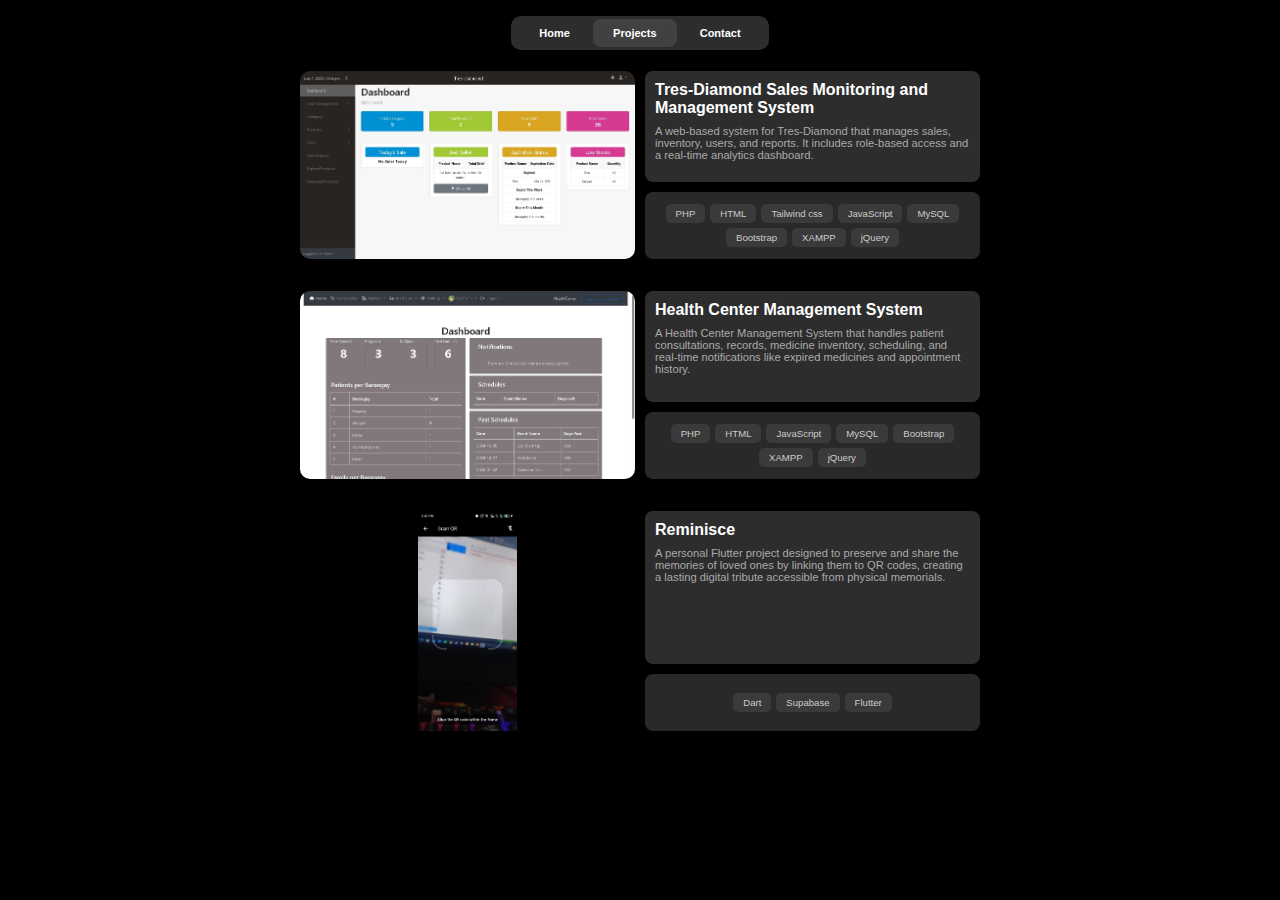
<file: projects.html>
<!DOCTYPE html>
<html lang="en">
<head>
    <meta charset="UTF-8">
    <meta name="viewport" content="width=device-width, initial-scale=1.0">
    <title>Cliff's Portfolio</title>
    <link rel="stylesheet" href="styles.css">
</head>
<body>



  <nav>
    <div class="navbar">
      <a href="index.html" >Home</a>
      <a href="#" class="active">Projects</a>
      <a href="contact.html">Contact</a>
      </div>
  </nav>


<div class="project-container">
  <div class="project-info-container">
    <img
      src="./assets/project1.jpg"
      alt="Project picture"
      class="project-picture"
    />
    <div class="project-text-container">
        <div class="project-info">
           <div class="project-info-text">Tres-Diamond Sales Monitoring and Management System</div>
            <div class="project-info-text1">A web-based system for Tres-Diamond that manages 
              sales, inventory, users, and reports. It includes role-based access and a real-time analytics dashboard.</div>
        </div>
      <div class="project-link">
        <span class="tech-badge">PHP</span>
        <span class="tech-badge">HTML</span>
        <span class="tech-badge">Tailwind css</span>
        <span class="tech-badge">JavaScript</span>
        <span class="tech-badge">MySQL</span>
        <span class="tech-badge">Bootstrap</span>
        <span class="tech-badge">XAMPP</span>
        <span class="tech-badge">jQuery</span>
        </div>
    </div>
  </div>
  
   <div class="project-info-container">
    <img
      src="./assets/project2.jpg"
      alt="Project picture"
      class="project-picture"
    />
    <div class="project-text-container">
      <div class="project-info">
         <div class="project-info-text">Health Center Management System</div>
         <div class="project-info-text1">A Health Center Management System that handles patient 
          consultations, records, medicine inventory, scheduling, and real-time notifications like expired medicines and appointment history.</div>
      </div>
      <div class="project-link">
        <span class="tech-badge">PHP</span>
        <span class="tech-badge">HTML</span>
        <span class="tech-badge">JavaScript</span>
        <span class="tech-badge">MySQL</span>
        <span class="tech-badge">Bootstrap</span>
        <span class="tech-badge">XAMPP</span>
        <span class="tech-badge">jQuery</span>
        </div>
    </div>
  </div>

  <div class="project-info-container">
    <img
      src="./assets/project3.jpg"
      alt="Project picture"
      class="project-picture"
    />
    <div class="project-text-container">
      <div class="project-info">
        <div class="project-info-text">Reminisce</div>
        <div class="project-info-text1">A personal Flutter project designed to preserve 
          and share the memories of loved ones by linking them to QR codes, creating a lasting digital tribute accessible from physical memorials. </div>
      </div>
    <div class="project-link">
        <span class="tech-badge">Dart</span>
        <span class="tech-badge">Supabase</span>
        <span class="tech-badge">Flutter</span>
        </div>
    </div>
</div>

<div id="imageModal" class="modal">
  <span class="close">&times;</span>
  <img class="modal-content" id="modalImg" />
  <div id="caption"></div>
</div>



<script>
 
  const modal = document.getElementById("imageModal");
  const modalImg = document.getElementById("modalImg");
  const captionText = document.getElementById("caption");
  const closeBtn = document.querySelector(".close");

  document.querySelectorAll('.project-picture').forEach(img => {
    img.addEventListener('click', () => {
      modal.style.display = "block";
      modalImg.src = img.src;
      captionText.textContent = img.alt || "";
    });
  });

 
  closeBtn.onclick = function() {
    modal.style.display = "none";
  }

  
  modal.onclick = function(event) {
    if (event.target === modal) {
      modal.style.display = "none";
    }
  }
</script>


</body>
</html>
</file>
<file: styles.css>
* {
        margin: 0;
        padding: 0;
        box-sizing: border-box;
        font-family: 'Inter', sans-serif;
        background-color: black;
        
        
    }


  @keyframes appear {
  from {
    opacity: 0;
    transform: scale(0.9);
  }
  to {
    opacity: 1;
    transform: scale(1);
  }
}

   @keyframes slideInLeft {
  from {
    opacity: 0;
    transform: translateX(-30px); /* starts 30px left */
  }
  to {
    opacity: 1;
    transform: translateX(0);
  }
}

  @keyframes slideInRight {
    from {
      opacity: 0;
      transform: translateX(30px);
    }
  to {
    opacity: 1;
    transform: translateX(0);
  }
}


  @keyframes slideInTop {
    from {
      opacity: 0;
      transform: translateY(-30px);

    }
  to {
    opacity: 1;
    transform: translateY(0);
  }
}

@keyframes slideInBottom {
  from {
    opacity: 0;
      transform: translateY(30px);

  }
  to {
    opacity: 1;
    transform: translateY(0);
  }
}
    

   body {
    
    display: flex;
    align-items: flex-start;
    justify-content: center;
    min-height: 80vh;
    padding: 2rem;
    overflow-y: auto;
    color: white;
}


html, body {
  height: 100%;
  margin: 0;
  padding: 0;
  overflow-y: scroll;
  scrollbar-width: none; 
  -ms-overflow-style: none; 
}


body::-webkit-scrollbar {
  width: 0;
  height: 0;
  background: transparent; 
}
 .grid {
    display: grid;
    grid-template-columns: 3fr 2.4fr 3fr;
    grid-template-rows:
        125px
        60px
        60px
        auto;
    grid-template-areas:
        "grid1 grid1 grid2"
        "grid3 grid4 grid2"
        "grid5 grid4 grid6"
        "grid5 grid7 grid7";
    width: 650px;
    gap: 10px;
    margin-top: 70px;
}

    .grid > div {
        background-color: #2d2d2e;
        border: 1px solid black;
        align-items: center;
        justify-content: center;
        border-radius: 10px ;
        padding: 1rem;


    }
   .grid1 {
    grid-column: 1 / 3;
    background-color: red;
    animation: slideInTop 0.6s ease-out forwards; 
}
    .grid2 {
        grid-column: 3 / 3;
        grid-row: 3 / 1;
        background-color: none !important;
        padding: 0 !important;
        display: flex !important;
        overflow: hidden !important;
        justify-content: center !important;
        align-items: center !important;
        border: none !important;
        animation: slideInRight 0.6s ease-out forwards; 
    }
    .grid3 {
        grid-row: 2 / 3;
        display: flex;
        align-items: center; /* Align content to the top */
        justify-content: center; /* Optional: align to left */
        height: 90%;
        background-color: rgb(27, 63, 63) !important;
        animation: appear 0.6s ease-out ;
    }

    .grid-info, .info {
        font-size: 1rem;
        color: white;
        text-align: center;
        justify-content: center;
        background-color: transparent;
        font-weight: 500;
    }

   

            .grid5 {
        text-align: center;
        padding: 0.5rem;
        color: #9b9a9a;
        background-color: transparent;
        animation: slideInLeft 0.6s ease-out forwards;  
        }

        .tech-group {
        background-color: transparent;
        }

        .tech-group h3 {
        margin-top: 0.1rem;
        font-size: 9px;
        color: rgb(221, 216, 168); 
        text-transform: uppercase; 
        letter-spacing: 4px;      
        background-color: transparent;
        }

        .tech-icons {
        display: grid;
        flex-wrap: wrap;
        justify-content: center;
        grid-template-columns: repeat(4, 1fr);    
        gap: 0.5rem;
        margin-top: 0.5rem;
        background-color: transparent;
        }

        .tech-item {
        display: flex;
        flex-direction: column;
        align-items: center;
        font-size: 10px; 
        color: rgb(173, 156, 156);
        background-color: transparent !important;
        }

        .tech-item img {
        height: 1rem;
        width: 1rem;
        object-fit: contain;
        margin-bottom: 0.25rem;
        }

        .tech-item span {
            background-color: transparent;
        }

       .grid4 {
    grid-column: 2 / 3; /* changed from 2/2 to 2/3 to span 1 column */
    grid-row: 2 / 4;
    overflow: hidden;
    display: flex;
    flex-direction: column;
    justify-content: center;
    align-items: center;
    gap: 0.5rem; /* space between picture and name */
}

    .profile-pic {
        display: flex;
        justify-content: center;
        align-items: center;
        height: 6rem;
        width: 4rem;
        border-radius: 50%;
        overflow: hidden; 
        background-color: #f0f0f0;
        transition: transform 0.3s ease;
        transform-origin: center center; /* grow from top */
    }
    
    .profile-pic img {
        width: 100%;
        height: 100%;
        object-fit: cover;
        object-position: center top; 
    }
    .profile-pic:hover {
    overflow: visible;
    position: relative;
    z-index: 10;
    transform: scale(3.5) translateY(18%);
}

    .prof-name {
    margin-top: 1rem; /* space between image and name */
    font-size: 1.2rem;
    text-align: center;
    background: none;
    color: rgb(28, 119, 119);
    font-size: 20px;
    font-weight: bold;
    margin-top: 5px;
}


    .grid5 {
        grid-column: 1 / 1;
        grid-row: 3 / 5;
        background-color: red;
        margin-top: -10px;
        height: 104%;
    }

    .grid6 {
    display: flex ;
    justify-content: center ; 
    align-items: center ;     
    padding: 10px ;
    text-align: center;
    background-color: rgb(27, 63, 63) !important;
    animation: appear 0.6s ease-out ;
    
}
    .quotes {
    font-size: 16px;
    color: white;
    text-align: center;
    background-color: transparent;
    font-weight: 500;
    font-style: italic;
    }

    .grid7 {
        grid-column: 2 / 4;
        grid-row: 4 / 4;
        background-color: red;
        font-size: 12px;
        font-weight: normal;
        color: #9b9a9a;
        animation: slideInBottom 0.6s ease-out forwards;
    }

   .image1 {
  width: 100%;
  height: 100%;
  object-fit: cover;
  border-radius: 10px; 
}

.grid1 p {
    font-weight: normal;
    background-color: transparent;
    font-size: 12px;
    color: #9b9a9a;
}


.text-1 {
  background-color: transparent;
 font-size: 18px;
}

.text__1 {
  background-color: transparent;
  font-size: 12px;
  color: #9b9a9a;
}

.education {
    font-size: 18px;
    background-color: transparent;
    color: white;
    font-weight: 400;
    letter-spacing: 1px;
}

.education-info {
    background-color: transparent;
}

  .education-info strong
  {
    background-color: transparent;
    color: #c4c1c1;
    font-size: 15px;

  } 

  .education-info {
  margin: 12px 0 !important;
}




/* PROJECT MODAL */

.modal {
  display: none; /* Hidden by default */
  position: fixed;
  z-index: 9999;
  padding-top: 60px;
  left: 0;
  top: 0;
  width: 100%;
  height: 100%;
  overflow: auto;
  background-color: rgba(0,0,0,0.8);
}

.modal-content {
  margin: auto;
  display: block;
  max-width: 90%;
  max-height: 80vh;
  border-radius: 10px;
  box-shadow: 0 0 15px rgba(255,255,255,0.2);
}

/* Caption */
#caption {
  margin: 15px auto 30px;
  text-align: center;
  color: #ccc;
  font-size: 1.1rem;
  max-width: 700px;
}

/* Close button */
.close {
  position: absolute;
  top: 20px;
  right: 35px;
  color: white;
  font-size: 40px;
  font-weight: bold;
  cursor: pointer;
  user-select: none;
}

.close:hover {
  color: #bbb;
}

/* PROJECTS */


.project-picture{
  animation: slideInLeft 0.6s ease-out;
}

.project-text-container {
  animation: slideInRight 0.6s ease-out;
}

.project-container {
  width: 700px;
  height: auto;
  box-sizing: border-box;
  padding: 10px;
  margin-top: 3.8rem;
}

.project-info-container {
  display: grid;
  grid-template-columns: 1fr 1fr;
  gap: 10px;
  align-items: start;
  max-height: 200px;
  margin-bottom: 2rem;
}

.project-picture {
  width: 100%;
  height: 100%;
  max-height: 220px;
  object-fit: contain;
  display: block;
  border-radius: 10px;
  cursor: pointer;
  transition: transform 0.3s ease;
}

.project-picture:hover {
  transform: scale(1.02);
  z-index: 2; 
}

.project-text-container {
  display: flex;
  flex-direction: column;
  height: 100%;
  box-sizing: border-box;
}

.project-info {
  flex: 4;
  padding: 10px;
  background-color: #2d2d2e;
  color: white;
  border-radius: 8px;
  margin-bottom: 10px; 
  box-shadow: 0 2px 8px rgba(0, 0, 0, 0.3);
}

.project-info-text, .project-info-text1 {
  background-color: transparent;
}
.project-info-text{
  font-weight: bold;
}

.project-info-text1 {
  color: #aaa;
  font-size: 0.7rem;
  margin-top: 0.5rem;
}

.project-link {
  display: flex;
  flex-wrap: wrap;      
  gap: 5px;            
  flex: 1;
  padding: 12px;
  background-color: #292929;
  color: #ccc;
  text-align: center;
  border-radius: 8px;
  box-shadow: 0 2px 8px rgba(0, 0, 0, 0.3);
  justify-content: center;
  align-items: center;
}

.tech-badge {
  border-radius: 5px;
  padding: 4px 10px;
  font-size: 0.6rem;
  font-weight: 500;
  background-color: #3a3a3a;
  user-select: none;
  cursor: default;
  transition: background-color 0.2s ease;
}

@media screen and (max-width: 700px) {
   .project-container,
  .grid {
    width: 100%;
    max-width: 400px;      /* ✅ Limit max width */
    padding: 1rem;
  }


  .project-info-container {
    display: flex;
    flex-direction: column; /* ✅ Stack items vertically */
    align-items: center;
    max-height: none;
    margin-bottom: 2rem;
    font-size: smaller;
  }

  .project-picture {
    max-width: 100%;
    max-height: 200px;
    margin-bottom: 1rem;    /* Add spacing below image */
  }

  .project-text-container {
    width: 100%;
    align-items: center;
    font-size: smaller; 
    margin-top: -15px;   /* Optional: center text container */
  }

  .project-info,
  .project-link {
    width: 100%;            /* Take full width */
    text-align: center;     
  }

  .project-link {
    justify-content: center;
    flex-wrap: wrap;
  }
  .tech-badge {
    margin: 2px;   
    font-size: smaller;        /* Add some spacing between badges */
  }
}




/* CONTACT ME */

.contact-container-section {
  display: flex;
  flex-direction: column;
  align-items: center; /* centers content horizontally */
  gap: 2rem;
   padding: 0 1px; 
}
.contact-container-section,
.contact-container,
.contact-container2 {
  box-sizing: border-box;
}

.contact-container{
  width: 100%;
  max-width: 400px;
  display: grid;
  grid-template-columns: repeat(2, 1fr);
  grid-template-rows: repeat(2, 1fr);
  gap: 10px;
  margin-top: 3.5rem;
  padding: 1rem;
  box-sizing: border-box;
}



.contact-item1,
.contact-item2,
.contact-item3 {
  border: 1px solid #2d2d2e;
  border-radius: 10px;
  padding: 1rem;
  width: 100%;
  max-width: 600px;
  background-color: #2d2d2e;
}

.form-group {
  animation: appear 0.6s ease-out;
}

.contact-item1 {
  display: flex;
  position: relative;
  padding: 1rem;
  grid-row: 1 / 3;     
  grid-column: 1 / 2; 
  align-items: center;
  justify-content: center;
  border-radius: 10px;
  animation: slideInLeft 0.6s ease-out forwards;
}

.contact-item1 a {
  position: absolute;
  top: 0;
  left: 0;
  width: 100%;
  height: 100%;
  display: inline-flex;
  align-items: center;
  justify-content: center;
  text-decoration: none;
  background-color: transparent;
}

.contact-icon1 {
  width: 5rem;         
  height: 5rem;
  object-fit: contain;
  background-color: transparent;
}

.contact-item2 {
  display: flex;
  align-items: center;
  justify-content: center;
  grid-row: 1 / 2;
  grid-column: 2 / 3;
   border-radius: 10px;
   animation: slideInRight 0.6s ease-out forwards;
}

.email-link {
  display: flex;
  align-items: center;
  justify-content: center;
  gap: 0.5rem;
  width: 100%;
  height: 100%;
  text-decoration: none;
  color: white;
  background-color: transparent;
}

.contact-icon {
  width: 40px;
  height: 40px;
  object-fit: contain;
  background-color: transparent;

}

.email-text {
  font-size: 0.6rem;
  color: white;
  font-weight: 600;
  background-color: transparent;
}


.contact-item3 {
  justify-content: center;
  align-items: center;
  display: flex;
  grid-row: 2 / 3;
  grid-column: 2 / 3;
  height: 90px;
  animation: slideInRight 0.6s ease-out forwards;
}

.contact-container2 {
  width: 100%;           
  max-width: 500px;      
  padding: 1rem;
  box-sizing: border-box;
  background-color: transparent;
  color: white;
  display: flex;
  flex-direction: column;
  align-items: flex-start;
  justify-content: center;
}

.message {
  margin-top: -2.5rem;
  font-size: 1.4rem;
  background-color: transparent;
  font-weight: 600;
  margin-bottom: 0; 
}

.message2 {
  font-size: 0.8rem;
  color:#aaa;
  margin-top: 0.5rem;
  font-style: italic;
}


.contact-form-container {
  display: flex;
  flex-direction: column;
  align-items: center;
  justify-content: center;
  gap: 1rem;
  width: 95%;
  margin-top: -2.5rem;
}

.form-group {
  position: relative;
  width: 100%;
}

.form-group label {
  position: absolute;
  left: 1rem;
  top: 1rem;
  color: #aaa;
  background-color: transparent;
  pointer-events: none;
  transform-origin: top left;
  transition: all 0.2s ease-in-out;
}

.form-group input,
.form-group textarea {
  width: 100%;
  padding: 1.2rem 0.75rem 0.5rem;
  font-size: 1rem;
  background-color: #2d2d2e;
  border: 1px solid #444;
  border-radius: 10px;
  color: white;
  outline: none;
  resize: none;
  box-sizing: border-box;
}

#message {
  height: 80px;
}

.form-group input:focus + label,
.form-group input:not(:placeholder-shown) + label,
.form-group textarea:focus + label,
.form-group textarea:not(:placeholder-shown) + label {
  top: 0.3rem;
  left: 0.5rem;
  transform: scale(0.75);
  color: white;
  background-color: #2d2d2e;
  padding: 0 0.25rem;
}

.form-submit {
  display: flex;
  justify-content: flex-start; 
  width: 100%;
}

.form-submit button {
  width: 100%;
  padding: 0.75rem 1.5rem;
  background-color: #2d2d2e;
  color: white;
  font-size: 1rem;
  border: none;
  border-radius: 8px;
  cursor: pointer;
  transition: transform 0.4s cubic-bezier(0.4, 0, 0.2, 1), background-color 0.3s ease;
}

.form-submit button:hover {
  background-color: #4a4b4b;
}






















nav {
  width: 100%;
  background-color: transparent;
  display: flex;
  justify-content: center;
  margin-bottom: 2rem;
  position: fixed; 
  top: 0;
  left: 0;
  z-index: 100;
  padding: 1rem 0;
  gap: 0.2rem;
}

.navbar {
  display: flex;
  gap: 0.2rem;
  background-color: #2d2d2e;
  padding: 0.2rem 0.5rem;
  border-radius: 10px;
}

nav a {
  text-decoration: none;
  font-size: 11px;
  padding: 0.5rem 1.25rem;
  color: white;
  border-radius: 8px;
  font-weight: 600;
  transition: background 0.3s ease;
  background-color: transparent;
}

nav a:hover,
nav a.active {
  background: #424141;
}



#spaceship {
    position: fixed;
    width: 30px;
    height: 30px;
    pointer-events: none;
    user-select: none;
    z-index: 9999;
    transform-origin: center center;
    margin: 0;
    padding: 0;
    display: block;
  }

@media screen and (max-width: 700px) {
  .grid {
    display: flex;
    flex-direction: column;
    gap: 10px;
    overflow-x: auto;
    width: 100%;
    max-width: 300px;       
    margin: 70px auto;        
    padding: 1rem 0;
  }
   

  .grid > div {
    min-width: 250px; 
    flex-shrink: 0;
    margin: 0; 
    padding: 1rem;
    animation: appear 0.6s ease-out;
  }
    .grid2 {
    display: none !important;
  }
 .grid4 {
    animation: none !important;
    display: flex;
    flex-direction: column;
    align-items: center;
    justify-content: center;
    margin: 0 auto;
  }

   .profile-pic {
    height: 6rem;
    width: 6rem; /* Equal height and width */
    border-radius: 50%; /* Makes it circular */
    overflow: hidden;
    display: flex;
    justify-content: center;
    align-items: center;
  }
   .profile-pic img {
    width: 100%;
    height: 100%;
    object-fit: cover;
    object-position: center top;
  }

   .profile-pic:hover {
    overflow: visible;
    position: relative;
    z-index: 10;
    transform: scale(3.1) translateY(16%);
}
  
.grid7 {
    margin-bottom: 10px; 
  }
  .grid4 { order: 1; }
  .grid3 { order: 2; }
  .grid1 { order: 3; }
  .grid7 { order: 4; }
  .grid5 { order: 5; }
  .grid6 { order: 6; }
}
</file>
